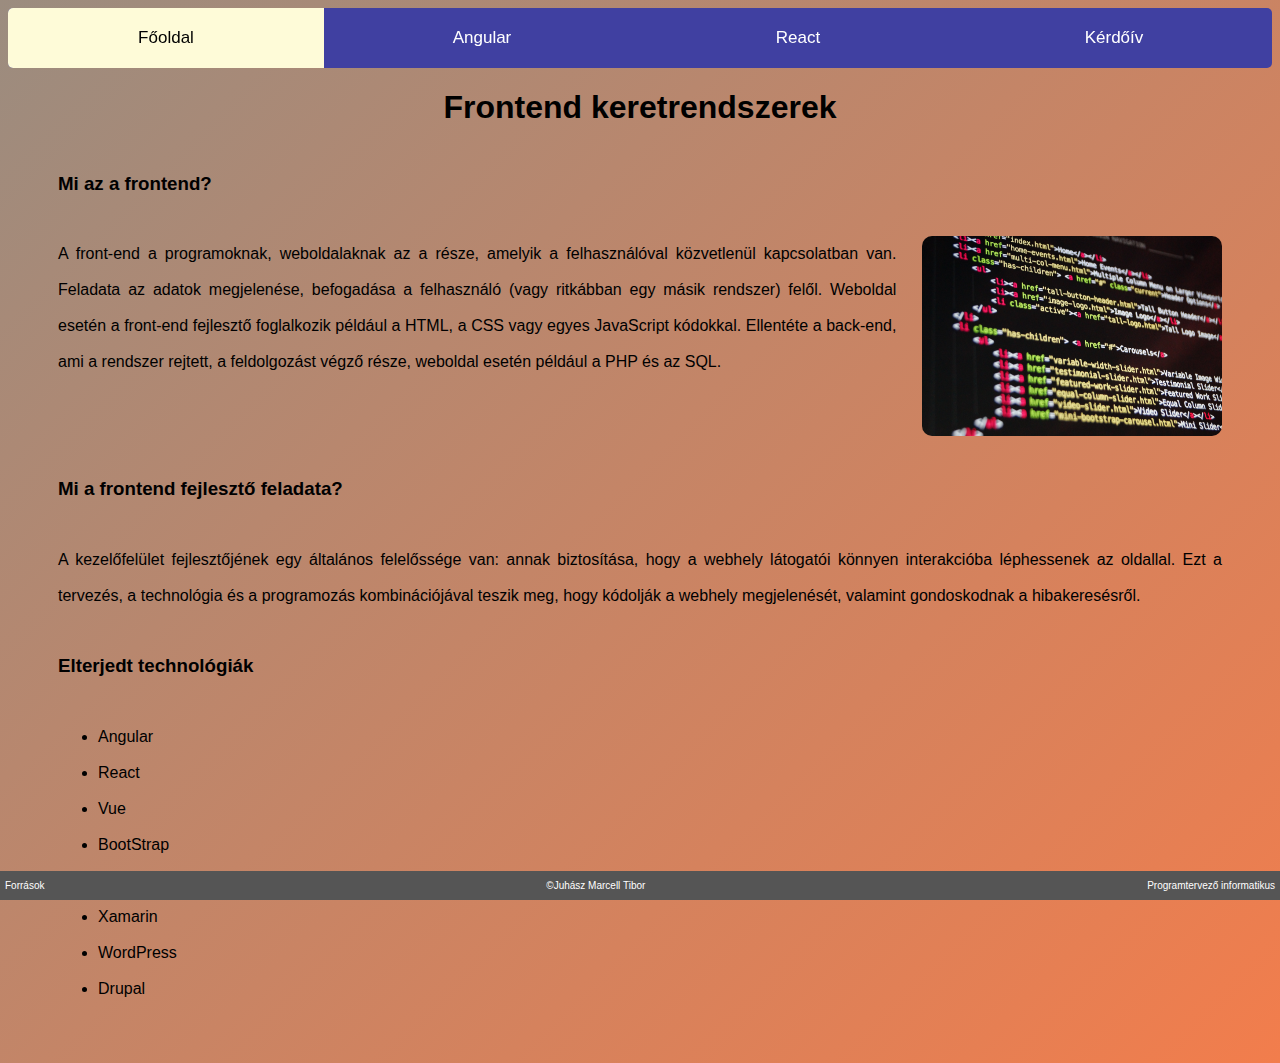
<file: index.html>
<!DOCTYPE html>
<html lang="hu">

<head>
    <meta charset="UTF-8">
    <meta http-equiv="X-UA-Compatible" content="IE=edge">
    <meta name="viewport" content="width=device-width, initial-scale=1.0">
    <title>Főoldal</title>
    <link rel="stylesheet" href="styles/mainstyles.css">
    <style>
        img {
            border-radius: 10px;
        }
    </style>
</head>

<body>
    <div class="navbar">
        <a class="active" href="index.html">Főoldal</a>
        <a href="angular.html">Angular</a>
        <a href="react.html">React</a>
        <a href="questionnaire.html">Kérdőív</a>
    </div>

    <div class="maintitle">
        <h1>Frontend keretrendszerek</h1>
    </div>

    <div class="maincontainer">
        <h3>Mi az a frontend?</h3>
        <p>
            <img src="imgs/frontend1.jpg" alt="Html kód." width="300px" height="200px" align="right" style="margin-left:2vw">
            A front-end a programoknak, weboldalaknak az a része, amelyik a felhasználóval közvetlenül kapcsolatban van.
            Feladata az adatok megjelenése, befogadása a felhasználó (vagy ritkábban egy másik rendszer) felől.
            Weboldal esetén a front-end fejlesztő foglalkozik például a HTML, a CSS vagy egyes JavaScript kódokkal.
            Ellentéte a back-end, ami a rendszer rejtett, a feldolgozást végző része, weboldal esetén például a PHP és
            az SQL.
        </p>
        <h3>Mi a frontend fejlesztő feladata?</h3>
        <p>A kezelőfelület fejlesztőjének egy általános felelőssége van: annak biztosítása, hogy a webhely látogatói
            könnyen interakcióba léphessenek az oldallal.
            Ezt a tervezés, a technológia és a programozás kombinációjával teszik meg, hogy kódolják a webhely
            megjelenését, valamint gondoskodnak a hibakeresésről.
        </p>
        <h3>Elterjedt technológiák</h3>
            <ul>
                <li>Angular</li>
                <li>React</li>
                <li>Vue</li>
                <li>BootStrap</li>
                <li>React native</li>
                <li>Xamarin</li>
                <li>WordPress</li>
                <li>Drupal</li>
            </ul>
    </div>

    <div class="footer">
        <p><a href="questionnaire.html#sources">Források</a></p>
        <p>©Juhász Marcell Tibor</p>
        <p>Programtervező informatikus</p>
    </div>
</body>

</html>
</file>
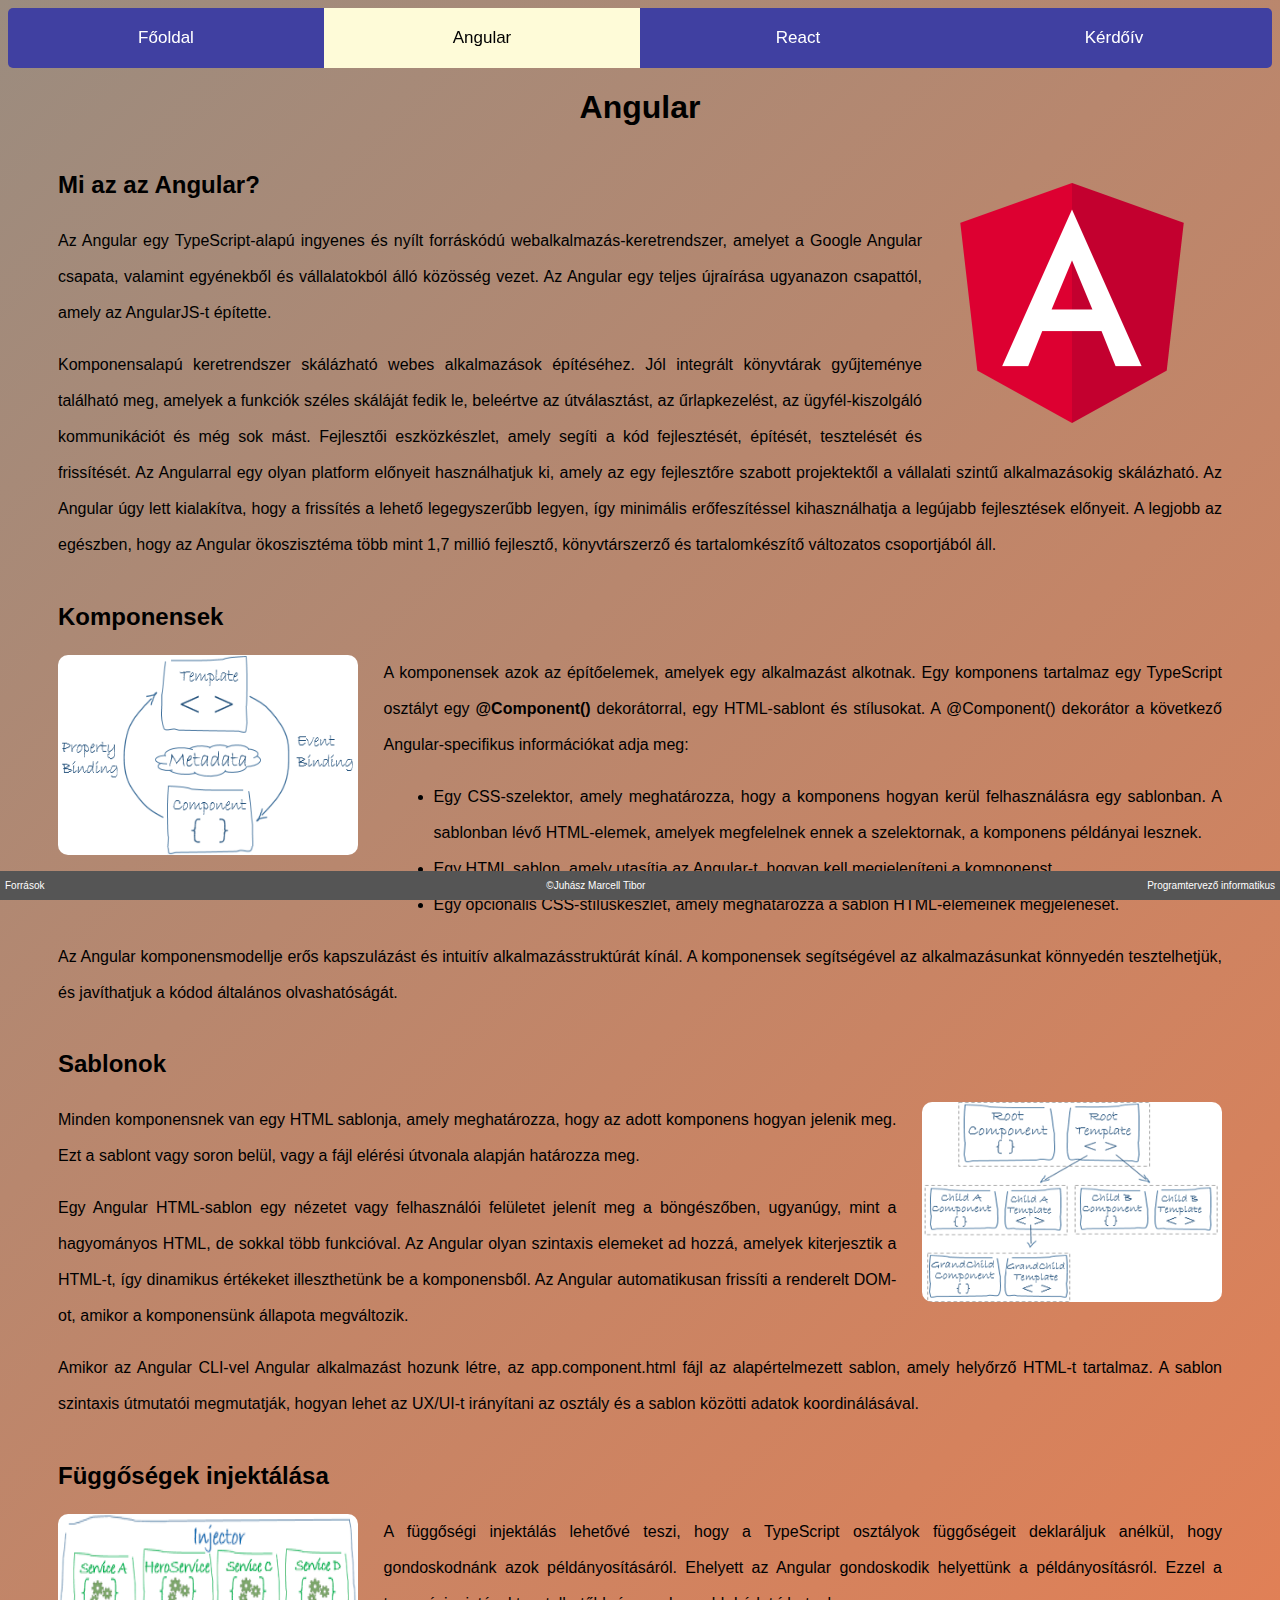
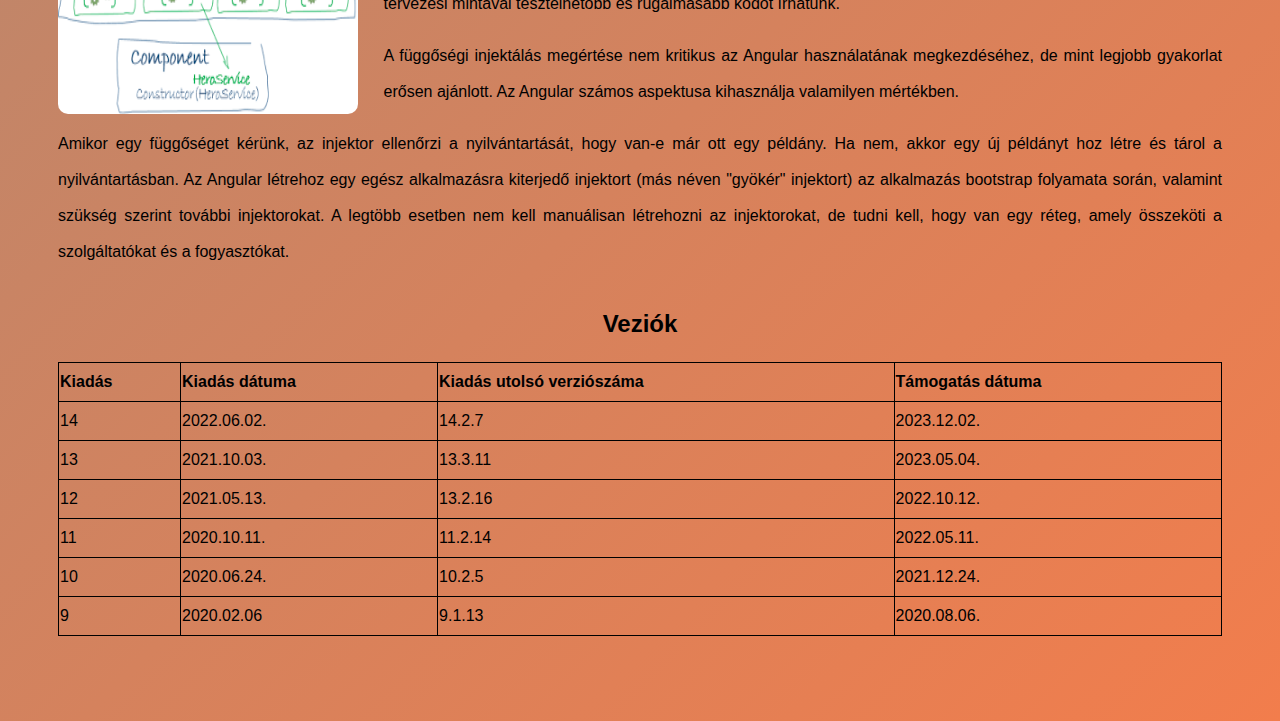
<file: angular.html>
<!DOCTYPE html>
<html lang="hu">

<head>
  <meta charset="UTF-8">
  <meta http-equiv="X-UA-Compatible" content="IE=edge">
  <meta name="viewport" content="width=device-width, initial-scale=1.0">
  <title>Angular keretrendszer</title>
  <link rel="stylesheet" href="styles/mainstyles.css">
  <link rel="stylesheet" href="styles/angularstyles.css">
</head>

<body>
  <div class="navbar">
    <a href="index.html">Főoldal</a>
    <a class="active" href="angular.html">Angular</a>
    <a href="react.html">React</a>
    <a href="questionnaire.html">Kérdőív</a>
  </div>

  <div class="maintitle">
    <h1>Angular</h1>
  </div>

  <div class="maincontainer">
    <div>
      <img src="imgs/angular_logo.png" alt="Angular logo." width="300px" height="300px" align="right">
      <h2>Mi az az Angular?</h2>
      <p>Az Angular egy TypeScript-alapú ingyenes és nyílt forráskódú webalkalmazás-keretrendszer, amelyet a Google
        Angular
        csapata, valamint egyénekből és vállalatokból álló közösség vezet.
        Az Angular egy teljes újraírása ugyanazon csapattól, amely az AngularJS-t építette.
      </p>
      <p>
        Komponensalapú keretrendszer skálázható webes alkalmazások építéséhez.
        Jól integrált könyvtárak gyűjteménye található meg, amelyek a funkciók széles skáláját fedik le, beleértve az
        útválasztást, az űrlapkezelést, az ügyfél-kiszolgáló kommunikációt és még sok mást.
        Fejlesztői eszközkészlet, amely segíti a kód fejlesztését, építését, tesztelését és frissítését.
        Az Angularral egy olyan platform előnyeit használhatjuk ki, amely az egy fejlesztőre szabott projektektől a
        vállalati
        szintű alkalmazásokig skálázható. Az Angular úgy lett kialakítva, hogy a frissítés a lehető legegyszerűbb
        legyen, így
        minimális erőfeszítéssel kihasználhatja a legújabb fejlesztések előnyeit. A legjobb az egészben, hogy az Angular
        ökoszisztéma több mint 1,7 millió fejlesztő, könyvtárszerző és tartalomkészítő változatos csoportjából áll.
      </p>
    </div>
    <div>
      <h2>Komponensek</h2>
      <img src="imgs/angular_component.png" alt="Angular komponens." width="300px" height="200px" align="left"
        style="margin-right: 2vw;">
      <p>
        A komponensek azok az építőelemek, amelyek egy alkalmazást alkotnak. Egy komponens tartalmaz egy TypeScript
        osztályt egy <strong>@Component()</strong> dekorátorral, egy HTML-sablont és stílusokat. A @Component() dekorátor a
        következő Angular-specifikus információkat adja meg:
      <ul>
        <li>Egy CSS-szelektor, amely meghatározza, hogy a komponens hogyan kerül felhasználásra egy sablonban. A
          sablonban
          lévő
          HTML-elemek, amelyek megfelelnek ennek a szelektornak, a komponens példányai lesznek.
        </li>
        <li>
          Egy HTML sablon, amely utasítja az Angular-t, hogyan kell megjeleníteni a komponenst.
        </li>
        <li>
          Egy opcionális CSS-stíluskészlet, amely meghatározza a sablon HTML-elemeinek megjelenését.
        </li>
      </ul>
      Az Angular komponensmodellje erős kapszulázást és intuitív alkalmazásstruktúrát kínál. A komponensek segítségével
      az
      alkalmazásunkat könnyedén tesztelhetjük, és javíthatjuk a kódod általános olvashatóságát.
      </p>
    </div>
    <div>
      <h2>Sablonok</h2>
      <img src="imgs/angular_template.png" alt="Angular sablon." width="300px" height="200px" align="right"
        style="margin-left: 2vw;">
      <p>
        Minden komponensnek van egy HTML sablonja, amely meghatározza, hogy az adott komponens hogyan jelenik meg. Ezt a
        sablont
        vagy soron belül, vagy a fájl elérési útvonala alapján határozza meg.
      </p>
      <p>
        Egy Angular HTML-sablon egy nézetet vagy felhasználói felületet jelenít meg a böngészőben, ugyanúgy, mint a hagyományos
        HTML, de sokkal több funkcióval.
        Az Angular olyan szintaxis elemeket ad hozzá, amelyek kiterjesztik a HTML-t, így dinamikus értékeket illeszthetünk
        be a
        komponensből. Az Angular automatikusan frissíti a renderelt DOM-ot, amikor a komponensünk állapota megváltozik.
      </p>
      <p>
        Amikor az Angular CLI-vel Angular alkalmazást hozunk létre, az app.component.html fájl az alapértelmezett sablon, amely
        helyőrző HTML-t tartalmaz.
        A sablon szintaxis útmutatói megmutatják, hogyan lehet az UX/UI-t irányítani az osztály és a sablon közötti adatok
        koordinálásával.
      </p>
    </div>
    <div>
      <h2>Függőségek injektálása</h2>
      <img src="imgs/angular_dep_injection.png" alt="Angular függőségek." width="300px" height="200px" align="left"
        style="margin-right: 2vw;">
      <p>
        A függőségi injektálás lehetővé teszi, hogy a TypeScript osztályok függőségeit deklaráljuk anélkül, hogy
        gondoskodnánk
        azok példányosításáról. Ehelyett az Angular gondoskodik helyettünk a példányosításról. Ezzel a tervezési
        mintával
        tesztelhetőbb és rugalmasabb kódot írhatunk.
      </p>
      <p>
        A függőségi injektálás megértése nem kritikus az Angular
        használatának
        megkezdéséhez, de mint legjobb gyakorlat erősen ajánlott. Az Angular számos aspektusa kihasználja valamilyen
        mértékben.
      </p>
      <p>
        Amikor egy függőséget kérünk, az injektor ellenőrzi a nyilvántartását, hogy van-e már ott egy példány. Ha nem, akkor egy
        új példányt hoz létre és tárol a nyilvántartásban. Az Angular létrehoz egy egész alkalmazásra kiterjedő injektort (más
        néven "gyökér" injektort) az alkalmazás bootstrap folyamata során, valamint szükség szerint további injektorokat. A
        legtöbb esetben nem kell manuálisan létrehozni az injektorokat, de tudni kell, hogy van egy réteg, amely összeköti a
        szolgáltatókat és a fogyasztókat.
      </p>
    </div>
    <div>
      <h2 style="text-align: center;">Veziók</h2>
      <table>
        <tr>
          <th>Kiadás</th>
          <th>Kiadás dátuma</th>
          <th>Kiadás utolsó verziószáma</th>
          <th>Támogatás dátuma</th>
        </tr>
        <tr>
          <td>14</td>
          <td>2022.06.02.</td>
          <td>14.2.7</td>
          <td>2023.12.02.</td>
        </tr>
        <tr>
          <td>13</td>
          <td>2021.10.03.</td>
          <td>13.3.11</td>
          <td>2023.05.04.</td>
        </tr>
        <tr>
          <td>12</td>
          <td>2021.05.13.</td>
          <td>13.2.16</td>
          <td>2022.10.12.</td>
        </tr>
        <tr>
          <td>11</td>
          <td>2020.10.11.</td>
          <td>11.2.14</td>
          <td>2022.05.11.</td>
        </tr>
        <tr>
          <td>10</td>
          <td>2020.06.24.</td>
          <td>10.2.5</td>
          <td>2021.12.24.</td>
        </tr>
        <tr>
          <td>9</td>
          <td>2020.02.06</td>
          <td>9.1.13</td>
          <td>2020.08.06.</td>
        </tr>
      </table>
    </div>
  </div>

  <div class="footer">
    <p><a href="questionnairex.html#sources">Források</a></p>
    <p>©Juhász Marcell Tibor</p>
    <p>Programtervező informatikus</p>
  </div>
</body>

</html>
</file>
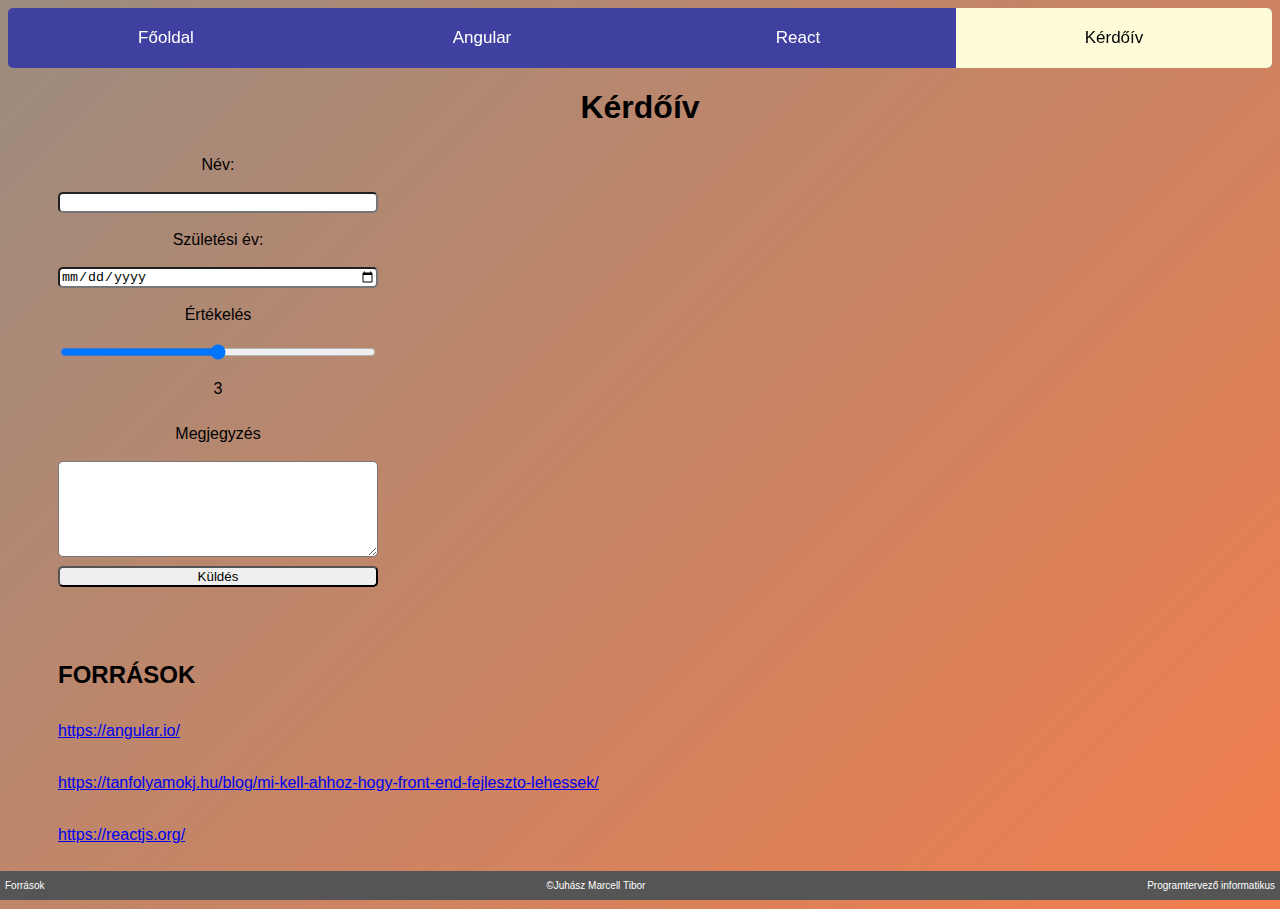
<file: questionnaire.html>
<!DOCTYPE html>
<html lang="hu">

<head>
    <meta charset="UTF-8">
    <meta http-equiv="X-UA-Compatible" content="IE=edge">
    <meta name="viewport" content="width=device-width, initial-scale=1.0">
    <title>Zárólap</title>
    <link rel="stylesheet" href="styles/mainstyles.css">
    <style>
        form {
            display: flex;
            flex-direction: column;
            text-align: center;
            width: 25vw;
            justify-content: center;
            margin-bottom: 50px;
            gap: 1vh;
        }

        input {
            border-radius: 5px;
        }

        button {
            border-radius: 5px;
        }

        textarea {
            border-radius: 5px;
        }
    </style>
    <script>
        function validateForm() {
            let name = document.getElementById("nameInput");
            let date = document.getElementById("dateInput");
            let rating = document.getElementById("rating");
            let description = document.getElementById("descripton");
            if (name.value == "") { alert("A név mező kitöltése kötelező!"); }
            else if (date.value == "") { alert("A dátum megadása kötelező!"); }
            else { document.getElementById("Form").reset(); alert("A form adatai törlődtek!"); }
            localStorage["question"] = {
                "name": name,
                "date": date,
                "rating": rating,
                "description": description
            }
        }
    </script>
</head>

<body>
    <div class="navbar">
        <a href="index.html">Főoldal</a>
        <a href="angular.html">Angular</a>
        <a href="react.html">React</a>
        <a class="active" href="questionnaire.html">Kérdőív</a>
    </div>

    <div class="maintitle">
        <h1>Kérdőív</h1>
    </div>

    <div class="maincontainer">

        <div>
            <form id="Form">
                <label>Név: </label>
                <input id="nameInput" type="text">
                <label>Születési év:</label>
                <input id="dateInput" type="date">
                <label>Értékelés</label>
                <input id="rating" type="range" value="3" min="1" max="5"
                    oninput="this.nextElementSibling.value = this.value">
                <output>3</output>
                <label>Megjegyzés</label>
                <textarea id="description" rows="6" cols="30"></textarea>
                <button onclick="validateForm()">Küldés</button>
            </form>
        </div>

        <div>
            <h2 #sources>FORRÁSOK</h2>
            <p><a href="https://angular.io/" target="_blank">https://angular.io/</a></p>
            <p><a href="https://tanfolyamokj.hu/blog/mi-kell-ahhoz-hogy-front-end-fejleszto-lehessek/"
                    target="_blank">https://tanfolyamokj.hu/blog/mi-kell-ahhoz-hogy-front-end-fejleszto-lehessek/</a>
            </p>
            <p><a href="https://reactjs.org/" target="_blank">https://reactjs.org/</a></p>
        </div>
    </div>


    <div class="footer">
        <p><a href="questionnaire.html#sources">Források</a></p>
        <p>©Juhász Marcell Tibor</p>
        <p>Programtervező informatikus</p>
    </div>
</body>

</html>
</file>
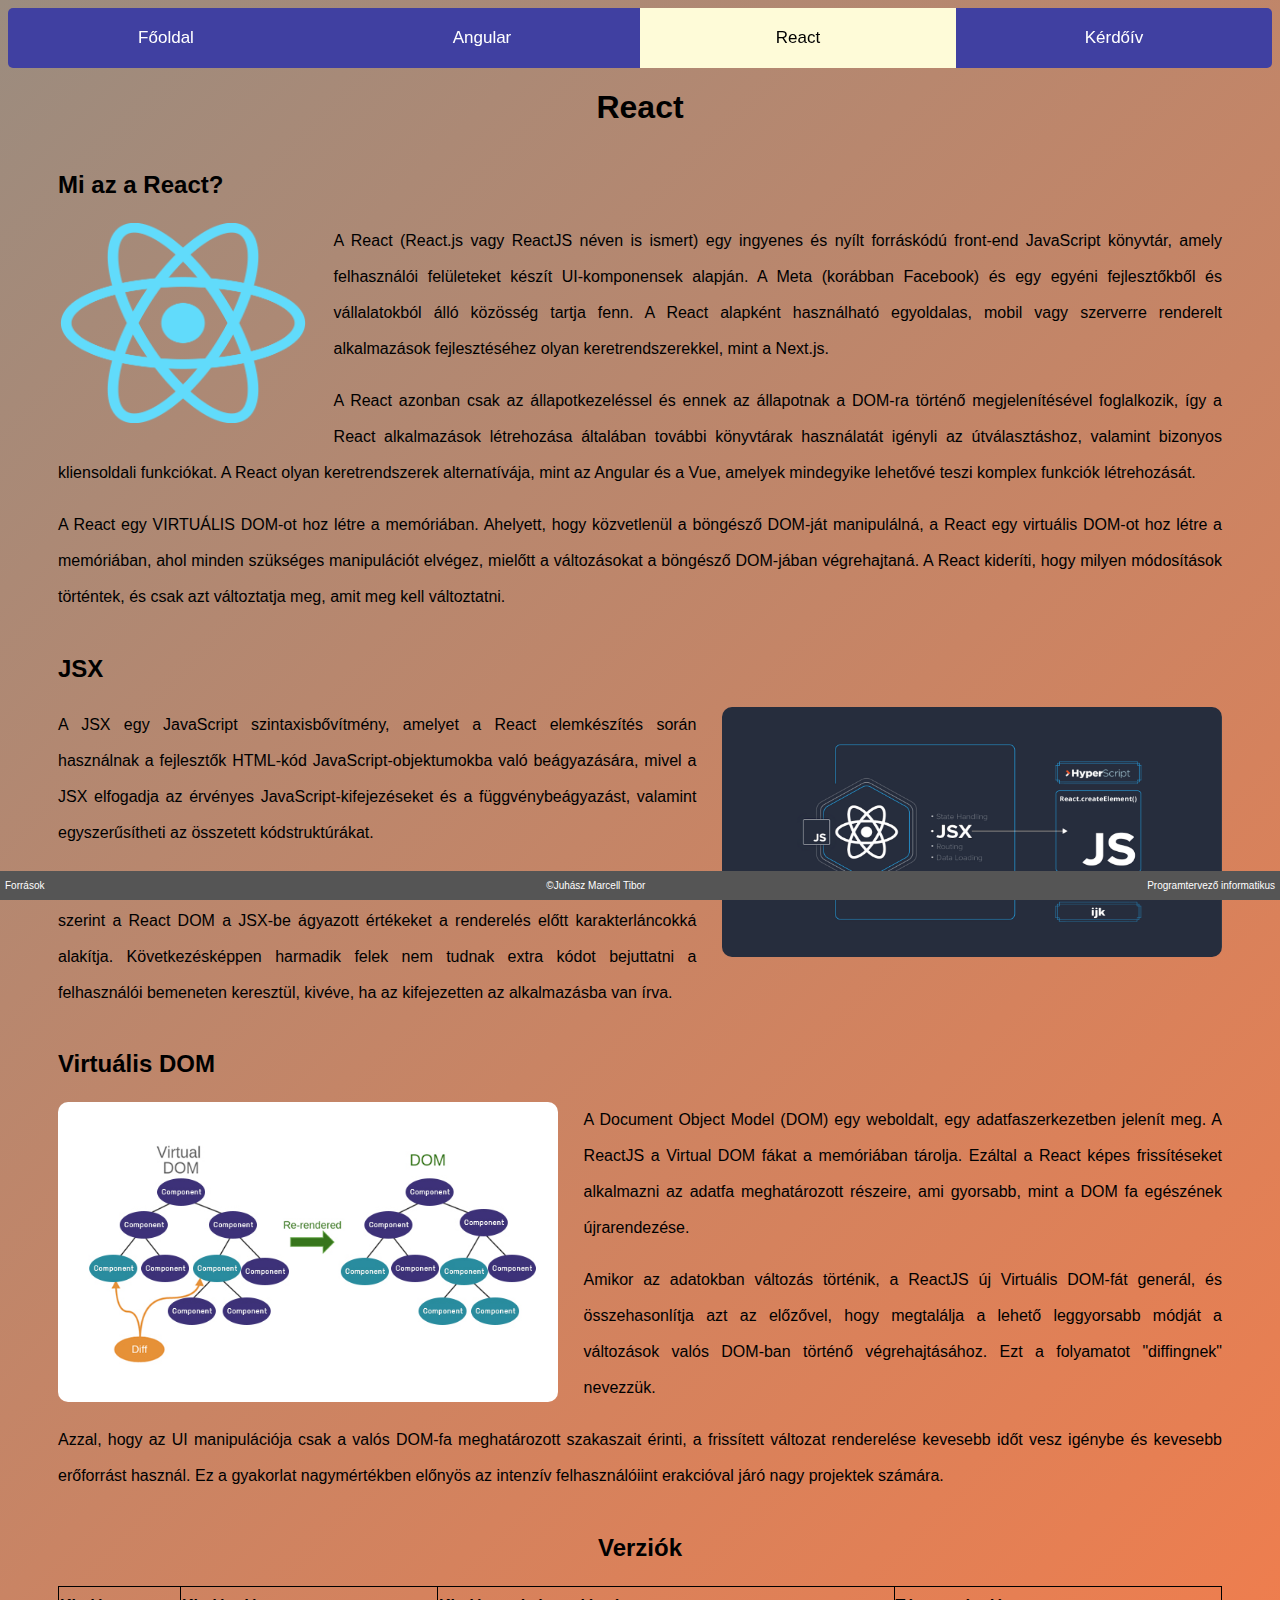
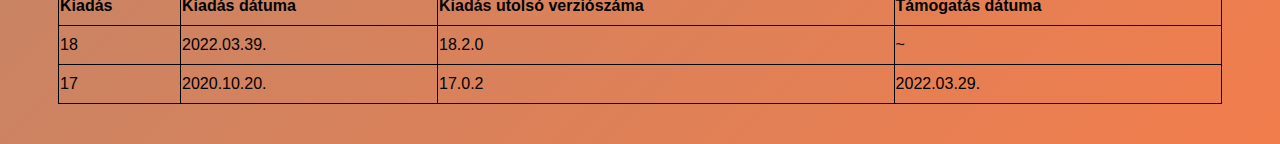
<file: react.html>
<!DOCTYPE html>
<html lang="hu">

<head>
    <meta charset="UTF-8">
    <meta http-equiv="X-UA-Compatible" content="IE=edge">
    <meta name="viewport" content="width=device-width, initial-scale=1.0">
    <title>React</title>
    <link rel="stylesheet" href="styles/mainstyles.css">
    <style>
        img {
            border-radius: 10px;
        }
    </style>
</head>

<body>
    <div class="navbar">
        <a href="index.html">Főoldal</a>
        <a href="angular.html">Angular</a>
        <a class="active" href="react.html">React</a>
        <a href="questionnaire.html">Kérdőív</a>
        
    </div>

    <div class="maintitle">
        <h1>React</h1>
    </div>

    <div class="maincontainer">
        <div>
            <h2>Mi az a React?</h2>
            <img src="imgs/react_logo.png" alt="React logo." width="250px" height="200px" align="left" style="margin-right:2vw;">
            <p>A React (React.js vagy ReactJS néven is ismert) egy ingyenes és nyílt forráskódú front-end JavaScript könyvtár, amely
                felhasználói felületeket készít UI-komponensek alapján. A Meta (korábban Facebook) és egy egyéni fejlesztőkből és
                vállalatokból álló közösség tartja fenn. A React alapként használható egyoldalas, mobil vagy szerverre renderelt
                alkalmazások fejlesztéséhez olyan keretrendszerekkel, mint a Next.js.
            </p>
            <p>
                A React azonban csak az állapotkezeléssel és ennek az állapotnak a DOM-ra történő megjelenítésével foglalkozik, így a
                React alkalmazások létrehozása általában
                további könyvtárak használatát igényli az útválasztáshoz, valamint bizonyos kliensoldali funkciókat.
                A React olyan keretrendszerek alternatívája, mint az Angular és a Vue,
                amelyek mindegyike lehetővé teszi komplex funkciók létrehozását.
            </p>
            <p>
                A React egy VIRTUÁLIS DOM-ot hoz létre a memóriában.
                Ahelyett, hogy közvetlenül a böngésző DOM-ját manipulálná, a React egy virtuális DOM-ot hoz létre a memóriában, ahol
                minden szükséges manipulációt elvégez, mielőtt a változásokat a böngésző DOM-jában végrehajtaná.
                A React kideríti, hogy milyen módosítások történtek, és csak azt változtatja meg, amit meg kell változtatni.
            </p>
        </div>
        <div>
            <h2>JSX</h2>
            <img src="imgs/react_jsx.png" alt="React jsx." width="500px" height="250px" align="right" style="margin-left:2vw;">
            <p>
                A JSX egy JavaScript szintaxisbővítmény, amelyet a React elemkészítés során használnak a fejlesztők HTML-kód
                JavaScript-objektumokba való beágyazására, mivel a JSX elfogadja az érvényes JavaScript-kifejezéseket és
                a függvénybeágyazást, valamint egyszerűsítheti az összetett kódstruktúrákat.
            </p>
            <p>
                A JSX segít a Cross-Site Scripting (XSS) támadások leküzdésében is. Alapértelmezés szerint a React DOM a JSX-be ágyazott
                értékeket a renderelés előtt karakterláncokká alakítja. Következésképpen harmadik felek nem tudnak extra kódot
                bejuttatni a felhasználói bemeneten keresztül, kivéve, ha az kifejezetten az alkalmazásba van írva.
            </p>
        </div>
        <div>
            <h2>Virtuális DOM</h2>
            <img src="imgs/react_virtualDOM.jpg" alt="React jsx." width="500px" height="300px" align="left" style="margin-right:2vw;">
            <p>
              A Document Object Model (DOM) egy weboldalt, egy adatfaszerkezetben jelenít meg. A ReactJS a Virtual DOM fákat a
              memóriában tárolja. Ezáltal a React képes frissítéseket alkalmazni az adatfa meghatározott részeire, ami gyorsabb, mint
              a DOM fa egészének újrarendezése.
            </p>
            <p>
                Amikor az adatokban változás történik, a ReactJS új Virtuális DOM-fát generál, és összehasonlítja azt az előzővel,
                hogy
                megtalálja a lehető leggyorsabb módját a változások valós DOM-ban történő végrehajtásához. Ezt a folyamatot
                "diffingnek" nevezzük.
            </p>
            <p>
                Azzal, hogy az UI manipulációja csak a valós DOM-fa meghatározott szakaszait érinti, a frissített változat
                renderelése kevesebb időt vesz igénybe és kevesebb erőforrást használ. Ez a gyakorlat nagymértékben előnyös az intenzív
                felhasználóiint erakcióval járó nagy projektek számára.
            </p>
          </div>
          <div>
            <h2 style="text-align: center;">Verziók</h2>
            <table>
                <tr>
                  <th>Kiadás</th>
                  <th>Kiadás dátuma</th>
                  <th>Kiadás utolsó verziószáma</th>
                  <th>Támogatás dátuma</th>
                </tr>
                <tr>
                  <td>18</td>
                  <td>2022.03.39.</td>
                  <td>18.2.0</td>
                  <td>~</td>
                </tr>
                <tr>
                  <td>17</td>
                  <td>2020.10.20.</td>
                  <td>17.0.2</td>
                  <td>2022.03.29.</td>
                </tr>
              </table>
          </div>
    </div>

    <div class="footer">
        <p><a href="questionnaire.html#sources">Források</a></p>
        <p>©Juhász Marcell Tibor</p>
        <p>Programtervező informatikus</p>
    </div>
</body>

</html>
</file>
<file: styles/mainstyles.css>
* {
  box-sizing: border-box
}

body {
  font-family: Arial, Helvetica, sans-serif;
  background: linear-gradient(315deg, #f27d4c 0%, #9b8c7f 100%);
  text-align: justify ;
  line-height: 4vh;
}

.navbar {
  width: 100%;
  background-color: #4040a1;
  overflow: auto;
  position: sticky;
  top: 0;
  border-radius: 5px;
}

.navbar a {
  float: left;
  padding: 12px;
  color: white;
  text-decoration: none;
  font-size: 17px;
  width: 25%;
  text-align: center;
}

.navbar a:hover {
  background-color: #618685;
}

.navbar a.active {
  background-color: #fefbd8;
  color: #000
}

@media screen and (max-width: 500px) {
  .navbar a {
    float: none;
    display: block;
    width: 100%;
    text-align: left;
  }
}

.maintitle {
  text-align: center;
}

.footer {
  padding: 0px 5px 0px 5px;
  background-color: #555;
  display: flex;
  justify-content: space-between;
  position: fixed;
  left: 0;
  bottom: 0;
  width: 100%;
  color: white;
  font-size: 10px;
  line-height: 1vh;
}

.footer a {
  color: #FFF;
  text-decoration: none;

}

.maincontainer {
  padding: 0px 50px 0px 50px;
  margin-bottom:40px;
  display:flex;
  flex-direction: column;
}

table{
  width: 100%;
  border-collapse: collapse;
}

td,th{
  border: 1px solid black;
}
</file>
<file: styles/angularstyles.css>
ul {
    padding-left: 50px;
    display: flex;
    flex-direction: column;
  }
  .maincontainer > div:last-child{
    margin-bottom: 5vh;
  }

  img{
    border-radius:10px;
  }
</file>
